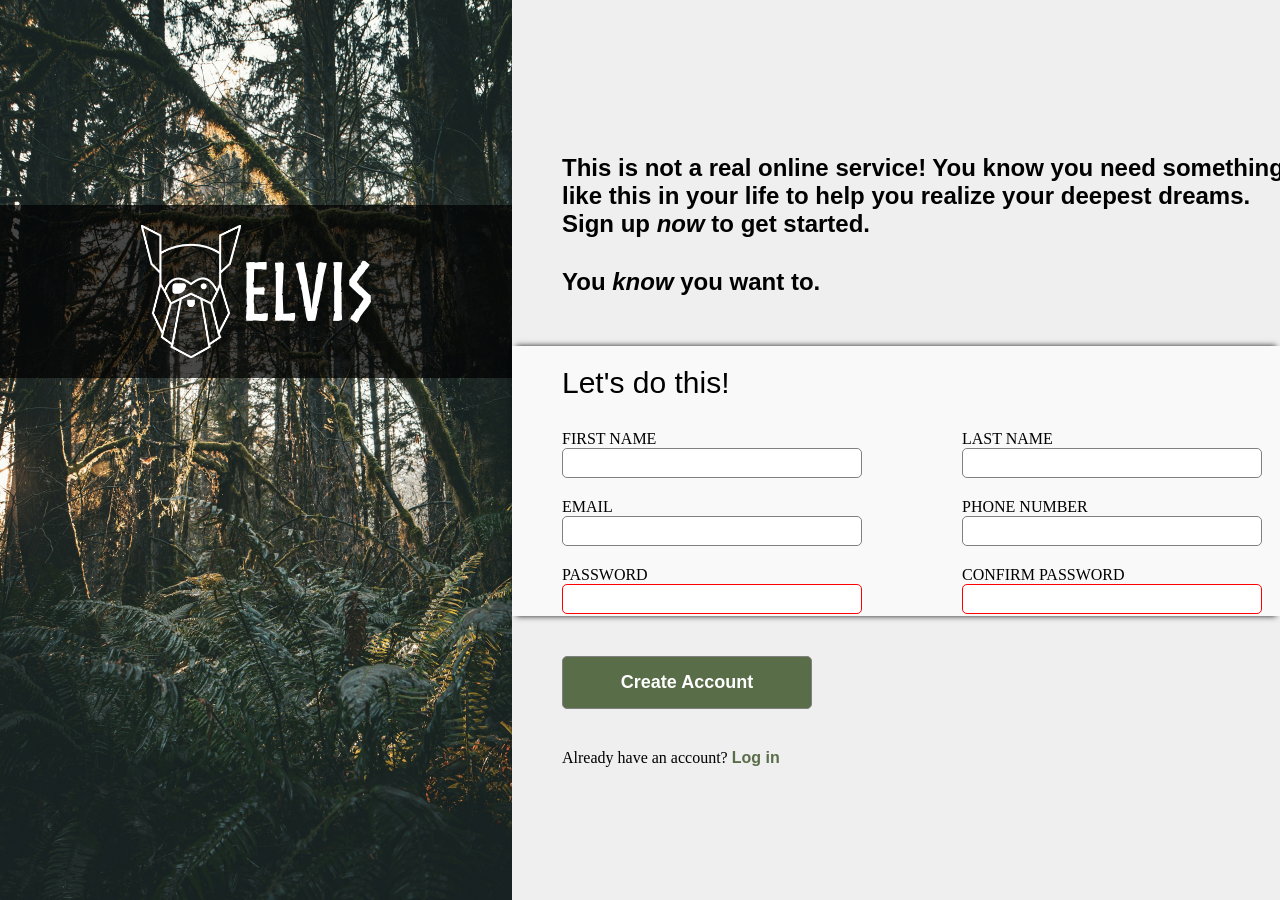
<file: index.html>
<!DOCTYPE html>
<html lang="en">
<head>
    <meta charset="UTF-8">
    <meta name="viewport" content="width=device-width, initial-scale=1.0">
    <link rel="stylesheet" href="styles.css">
    <title>Sign-Up-Page</title>
</head>
<body>
    <main>
        <div class="left">
            <div class="logo-wrap">
                <img src="odin-lined.png" alt="odin-logo">
                <h1>Elvis</h1>
            </div>
        </div>
        <div class="right">
            <div class="first-card">
                <p>This is not a real online service! You know you need something like this in your life to help you realize your deepest dreams.</p>
                <p>Sign up <i>now</i> to get started.</p>

                <p>You <i>know</i> you want to.</p>
            </div>
            <div class="second-card">
                <p>Let's do this!</p>
                
                <form id="form-sub" action="#" method="GET">
                    <div class="form-wrapper">
                        <div class="form-left">
                            <label for="fname">FIRST NAME</label>
                            <input type="text" name="fname" id="fname">
                            
                            <label for="email">EMAIL</label>
                            <input type="email" name="email" id="email">

                            <label for="password">PASSWORD</label>
                            <input required type="password" name="password" id="password">
                        </div>
                        <div class="form-right">
                            <label for="lname">LAST NAME</label>
                            <input type="text" name="lname" id="lname">
                        
                            <label for="phone">PHONE NUMBER</label>
                            <input type="tel" name="phone" id="phone">

                            <label for="pword">CONFIRM PASSWORD</label>
                            <input required type="password" name="pword" id="pword">
                        </div>
                    </div>        
                </form>
            </div>
            <div class="third">
                <button id="sub-btn" type="submit" form="form-sub" >Create Account</button>
                <p>Already have an account? <a href="#">Log in</a> </p>
            </div>
        </div>
    </main>
</body>
</html>
</file>
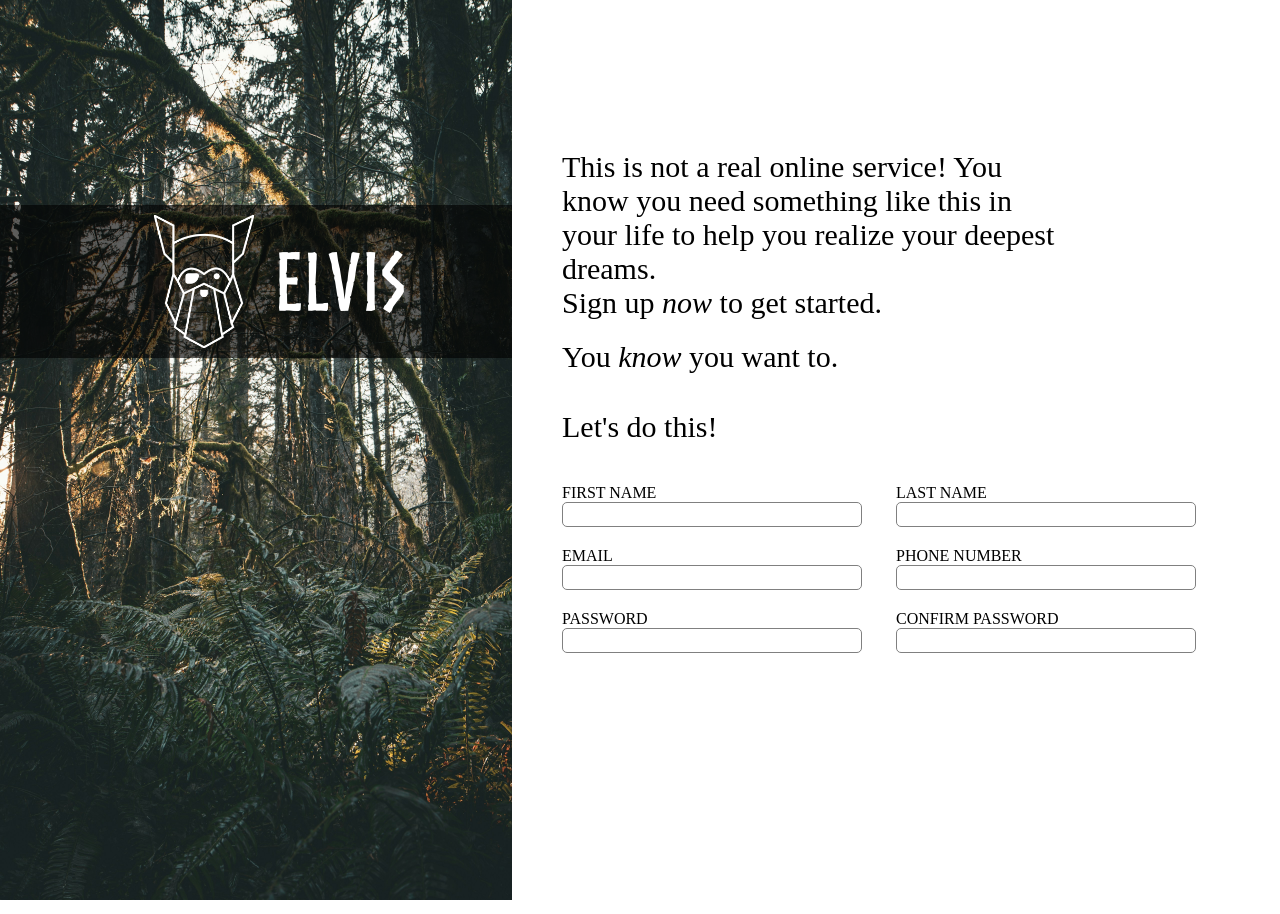
<file: indexs.html>
<!DOCTYPE html>
<html lang="en">
<head>
    <meta charset="UTF-8">
    <meta name="viewport" content="width=device-width, initial-scale=1.0">
    <title>Sign Up Form</title>
    <link rel="stylesheet" href="style.css">
</head>
<body>
    <main>
        <div class="left">
            <div class="heading">
                <img src="odin-lined.png" alt="odin-logo">
                <h1>Elvis</h1>
            </div>
        </div>
        <div class="right">
            <div class="top-card">
                <p>This is not a real online service! You know you need something like this in your life to help you realize your deepest dreams.</p>
                <p>Sign up <i>now</i> to get started.</p>
                </p>

                <p>You <i>know</i> you want to.</p>

            </div>
            <div class="middle-card">
                <form action="#" method="POST">
                    
                        <p>Let's do this!</p>
                        <div class="wrapper">
                            <div class="left-form">
                                <label for="fname">FIRST NAME</label>
                                <input type="text" id="fname">

                                <label for="email">EMAIL</label>
                                <input type="email" id="email">

                                <label for="pword">PASSWORD</label>
                                <input required type="text" id="pword">
                            </div>
                            <div class="right-form">
                                <label for="lname">LAST NAME</label>
                                <input type="text" id="lname">
                
                                <label for="tel">PHONE NUMBER</label>
                                <input type="tel" id="tel">

                                <label for="pword">CONFIRM PASSWORD</label>
                                <input required type="text" id="pword">
                            </div>
                        </div>    
                    
                </form>
            </div>

        </div>
    </main>
</body>
</html>
</file>
<file: styles.css>
/*------GLOBALS------*/

@font-face {
    font-family: "Norse";
    src: url("/font/Norse-Bold.otf"),
         url("/font/Norse-Bold.woff");
}


* {
    box-sizing: border-box;
    margin: 0;
    padding: 0;
}

main {
    width: 100%;
    height: 100vh;
    display: flex;
    flex-direction: row;
}

.left {
    background-image: url("background.jpg");
    background-size: cover;
    width: 40%;
    height: 100%;
}
.logo-wrap {
    width: 100%;
    background-color: rgba(0, 0, 0, 0.716);
    display: flex;
    justify-content: center;
    align-items: center;
    margin-top: 40%;
    padding: 20px 0;
}
.left .logo-wrap img {
    width: 100px;
    height: auto;
}
.left h1 {
    font-family: "Norse";
    color: white;
    font-size: 80px;
}

.right {
    background-color: rgb(239, 239, 239);
    width: 60%;
    height: 100%;
}
.right .first-card {
    padding-left: 50px;
    margin-top: 20%; 
    width: 800px;
}
.right .first-card p {
    font-family: Arial, Helvetica, sans-serif;
    font-size: 24px;
    font-weight: 600;
}
.right .first-card p:last-of-type {
    margin-top: 30px;
    margin-bottom: 50px;    
}
.right .second-card {
    background-color: rgb(250, 249, 249);
    padding: 20px 50px;
    height: 30%;
    box-shadow:
    0 -4px 6px -4px rgba(0, 0, 0, 0.885), /* Top shadow */
    0 4px 6px -4px rgb(0, 0, 0, 0.885);  /* Bottom shadow */
}
.right .second-card p {
    font-family: Arial, Helvetica, sans-serif;
    font-weight: 500px;
    font-size: 30px;
    margin-bottom: 30px;
}
.right .second-card .form-wrapper {
    display: flex;
    flex-direction: row;
    width: 100%;
    gap: 100px;
}

.right .second-card .form-wrapper input {

    /*border: 1px solid gray;*/
    border: 1px solid gray;
    border-radius: 5px;
    padding: 4px 10px;
    width: 300px;
    height: 30px;
    margin-bottom: 20px;

}
    
.right .second-card .form-left,
.right .second-card .form-right {
    display: flex;
    flex-direction: column;
}

.right .second-card .form-wrapper input:hover {
    border-color: blue;
}

.right .second-card .form-wrapper input:focus {
    border-color: blue;
    outline: none;
}
.right .second-card .form-wrapper input:required {
    border-color: red;
    outline: none;
}

/*----------THIRD CARD STYLES----------*/

.third #sub-btn {
    margin: 40px 50px;
    padding: 15px 40px;
    width: 250px;
    border-radius: 5px;
    border: 1px solid grey;
    background-color: rgb(89, 109, 72);
    color: white;
    font-size: 18px;
    font-weight: 600;
}
.third p {
    margin-left: 50px;
}
.third a {
    color: rgb(89, 109, 72);
    text-decoration: none;
    font-weight: 600;
    font-family: Arial, Helvetica, sans-serif
}
</file>
<file: style.css>
/*------GLOBALS------*/

@font-face {
    font-family: "Norse";
    src: url("/font/Norse-Bold.otf"),
         url("/font/Norse-Bold.woff");
}

* {
    box-sizing: border-box;
    margin: 0;
    padding: 0;
}

main {
    width: 100%;
    height: 100vh;
    display: flex;
}

/*------LEFT------*/

.left {
    width: 40%;
    background-image: url("background.jpg");
    background-size: cover;
    background-color: olive;
    display: flex;
    flex-direction: column;
    
}

h1 {
    font-family: "Norse";
    color: white;
    font-size: 80px;
}

.heading img {
    width: 100px;
    height: auto;
    margin-right: 20px;
}

.heading {
    display: flex;
    flex-direction: row;
    margin-top: 40%;
    align-items: center;
    width: 100%;
    background-color: rgba(0, 0, 0, 0.623);
    padding-left: 30%;
    padding-top: 10px;
    padding-bottom: 10px;
}


/*------RIGHT------*/

.right {
    width: 60%;
    display: flex;
    margin: 150px 0;
    padding: 0 50px;
    flex-direction: column;
}

.right .top-card {
    height: 20vh;
}

.right p {
    font-size: 30px;
    width: 75%;
}
.right p:last-of-type {
    margin-top: 20px;
}

.right .middle-card .wrapper{
    display: flex;
    flex-direction: row;
    width: 100%;
    height: 50vh;
}

.right .middle-card p:first-of-type {
    margin-top: 80px;
    margin-bottom: 20px;
}

.right input {
    width: 300px;
    padding: 4px 2px;
    border-radius: 5px;
    border: 1px solid grey;
}
.right label {
    margin-top: 20px;
}


.right .left-form {
    display: flex;
    width: 50%;
    flex-direction: column;
}

.right .right-form {
    display: flex;
    flex-direction: column;
    width: 50%;
}
</file>
